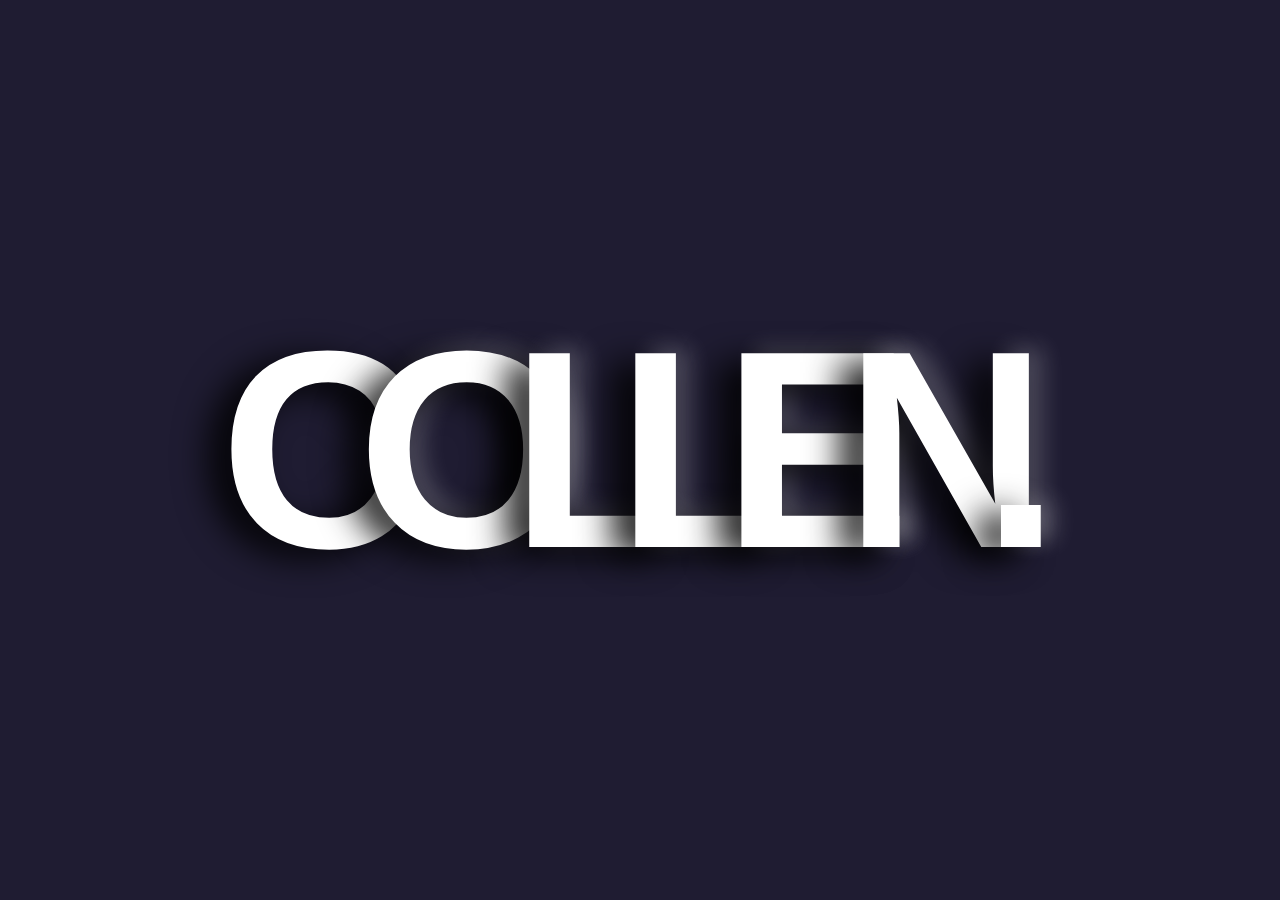
<file: webprojects/pactice_projects/overlap_text/index.html>
<!DOCTYPE html>
<html>
    <head>
        <title>Overlapping Letters</title>
        <link rel="stylesheet" href="style.css">
    </head>
    <body>
        <div>
            <span>C</span>
            <span>O</span>
            <span>L</span>
            <span>L</span>
            <span>E</span>
            <span>N</span>
            <span>.</span>
        </div>
    </body>
</html>
</file>
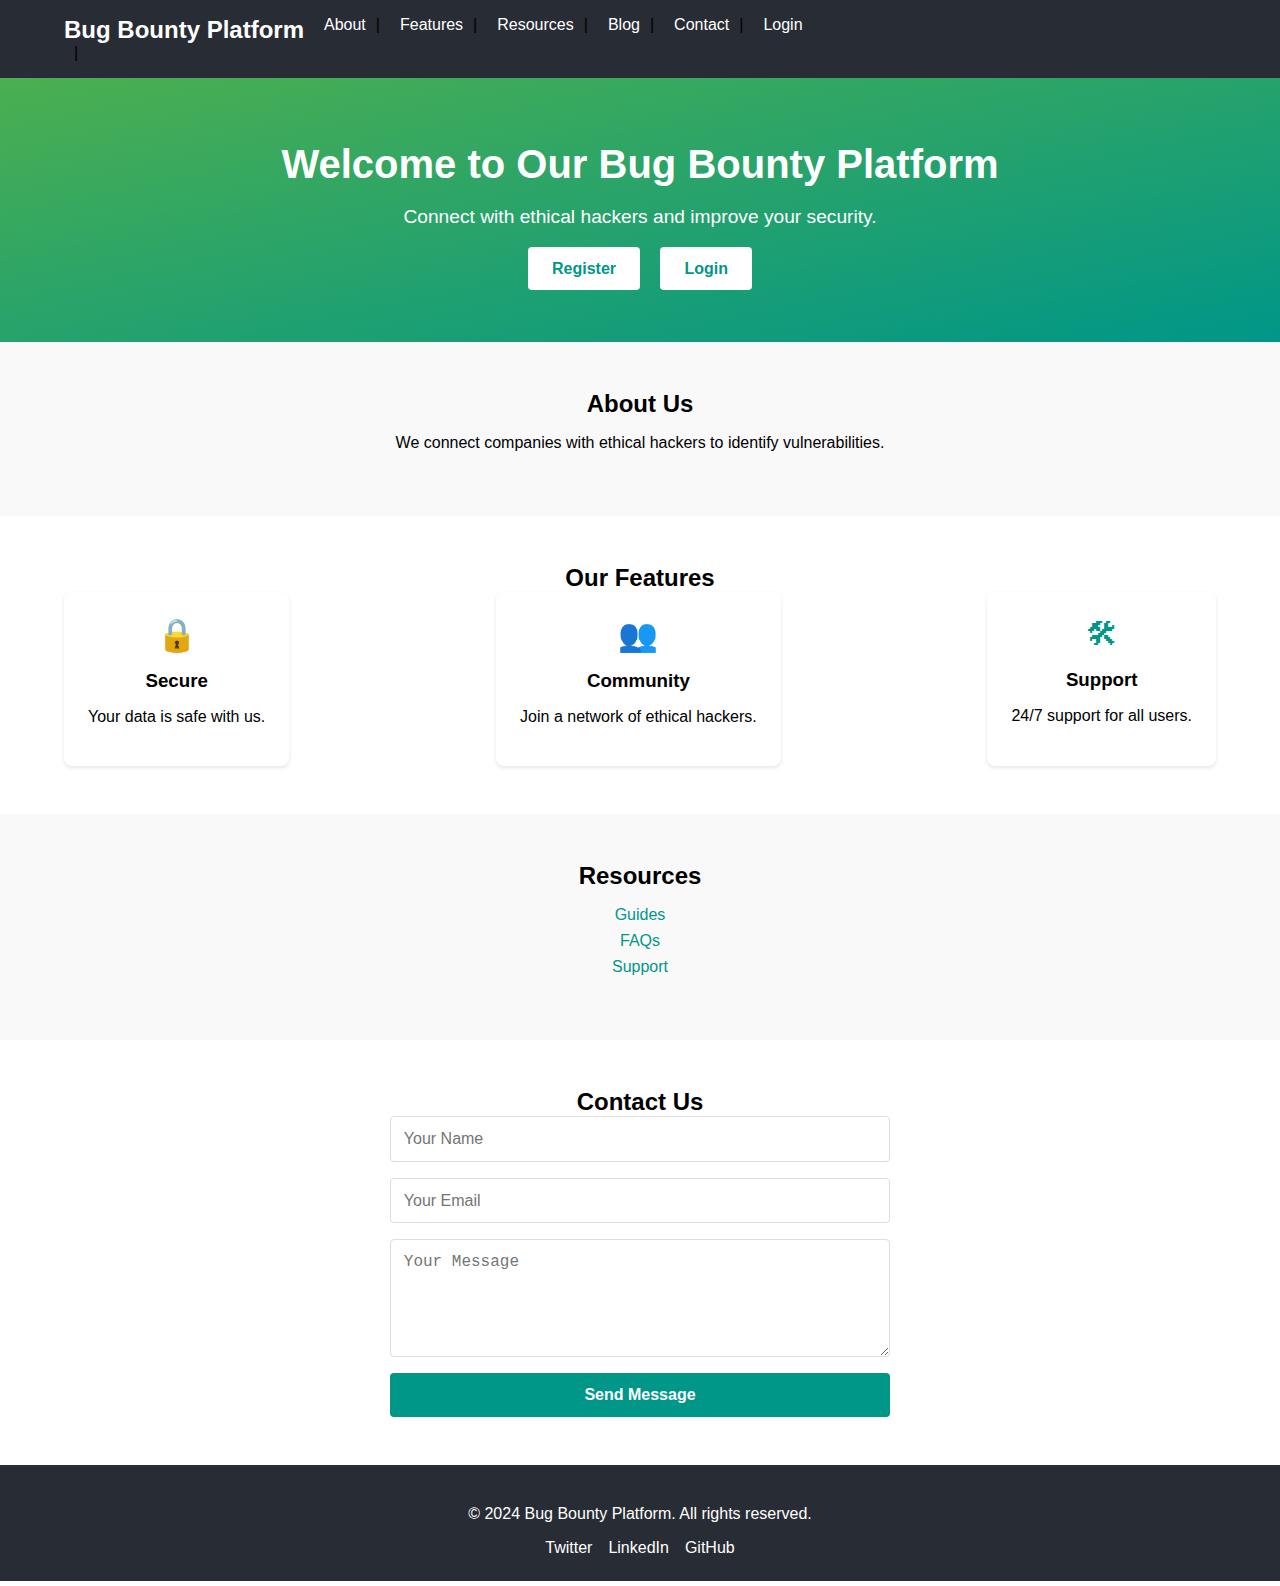
<file: webprojects/pactice_projects/webprojects/CrowdHunting/index.html>
<!DOCTYPE html>
<html lang="en">
<head>
    <meta charset="UTF-8">
    <meta name="viewport" content="width=device-width, initial-scale=1.0">
    <title>Bug Bounty Platform</title>
    <link rel="stylesheet" href="styles.css">
</head>
<body>
    <!-- Main Header -->
    <header id="header">
        <div class="container">
            <nav>
                <ul class="nav-links">
                    <li><h1 class="logo">Bug Bounty Platform</h1></li>
                    <li style="float:right"><a href="#about">About</a></li>
                    <li style="float:right"><a href="#features">Features</a></li>
                    <li style="float:right"><a href="#resources">Resources</a></li>
                    <li style="float:right"><a href="#">Blog</a></li>
                    <li style="float:right"><a href="#contact">Contact</a></li>
                    <li style="float:right"><a href="#">Login</a></li>
                </ul>
            </nav>
        </div>
    </header>

    <!-- Hero Section -->
    <section class="hero">
        <div class="container">
            <h2>Welcome to Our Bug Bounty Platform</h2>
            <p>Connect with ethical hackers and improve your security.</p>
            <div class="cta-buttons">
                <a href="#register" class="btn">Register</a>
                <a href="#login" class="btn">Login</a>
            </div>
        </div>
    </section>

    <!-- About Section -->
    <section id="about" class="about">
        <div class="container">
            <h2>About Us</h2>
            <p>We connect companies with ethical hackers to identify vulnerabilities.</p>
        </div>
    </section>

    <!-- Features Section -->
    <section id="features" class="features">
        <div class="container">
            <h2>Our Features</h2>
            <div class="features-grid">
                <div class="feature-item">
                    <div class="icon">&#128274;</div>
                    <h3>Secure</h3>
                    <p>Your data is safe with us.</p>
                </div>
                <div class="feature-item">
                    <div class="icon">&#128101;</div>
                    <h3>Community</h3>
                    <p>Join a network of ethical hackers.</p>
                </div>
                <div class="feature-item">
                    <div class="icon">&#128736;</div>
                    <h3>Support</h3>
                    <p>24/7 support for all users.</p>
                </div>
            </div>
        </div>
    </section>

    <!-- Resources Section -->
    <section id="resources" class="resources">
        <div class="container">
            <h2>Resources</h2>
            <ul>
                <li><a href="#">Guides</a></li>
                <li><a href="#">FAQs</a></li>
                <li><a href="#">Support</a></li>
            </ul>
        </div>
    </section>

    <!-- Contact Section -->
    <section id="contact" class="contact">
        <div class="container">
            <h2>Contact Us</h2>
            <form>
                <input type="text" placeholder="Your Name" required>
                <input type="email" placeholder="Your Email" required>
                <textarea placeholder="Your Message" rows="5" required></textarea>
                <button type="submit">Send Message</button>
            </form>
        </div>
    </section>

    <!-- Footer -->
    <footer>
        <div class="container">
            <p>&copy; 2024 Bug Bounty Platform. All rights reserved.</p>
            <ul class="social-links">
                <li><a href="#">Twitter</a></li>
                <li><a href="#">LinkedIn</a></li>
                <li><a href="#">GitHub</a></li>
            </ul>
        </div>
    </footer>
</body>
</html>
</file>
<file: webprojects/pactice_projects/overlap_text/style.css>
* {
    margin: 0;
    padding: 0;
    box-sizing: border-box;
    font-family: Verdana, Geneva, Tahoma, sans-serif;
}

body {
    background-color: #1f1c32;
}

div {
    position: absolute;
    top: 50%;
    left: 50%;
    transform: translate(-50%, -50%);
    width: 100%;
    text-align: center;
    color: #fff;
}

div span {
    font-size: 22vw;
    font-weight: 800;
    text-shadow: -0.08em 0.03em 0.12em rgba(0, 0, 0, 0.9);
}

div span:not(:first-child) {
    margin-left: -0.25em; /* Increased overlap */
    text-shadow: -0.08em 0.03em 0.12em rgba(0, 0, 0, 0.9),
                0.05em -0.02em 0.08em rgba(255, 255, 255, 0.2); /* Added second text shadow */
  }
</file>
<file: webprojects/pactice_projects/webprojects/CrowdHunting/styles.css>
/* General Styles */
body {
    font-family: 'Roboto', sans-serif;
    margin: 0;
    padding: 0;
    box-sizing: border-box;
}

.container {
    width: 90%;
    max-width: 1200px;
    margin: 0 auto;
}

h1, h2, h3 {
    margin: 0;
}

/* Header Styles */
#header {
    display: flex;
    justify-content: space-between;
    align-items: center;
    background-color: #282c34;
    padding: 1rem 0;
    position: sticky;
    top: 0;
    z-index: 1000;
}

.logo {
    color: #fff;
    font-size: 1.5rem;
    font-weight: bold;
    margin: 0;
}

/* Large viewport navbar */
.nav-links {
    display: flex; /* Display navigation links horizontally */
    list-style: none;
    margin: 0;
    padding: 0;
}

.nav-links li {
    float: left;
    display: inline;
    margin-right: 20px; /* Adjust spacing between links */
}

.nav-links li:last-child {
    margin-right: 0; /* Remove margin from the last link */
}

.nav-links li:not(:last-child):after {
    content: '|'; /* Add vertical separator */
    margin-left: 10px; /* Adjust separator spacing */
}

.nav-links a {
    color: #fff;
    text-decoration: none;
    font-weight: 500;
}

/* Hero Section */
.hero {
    background: linear-gradient(to bottom right, #4CAF50, #009688);
    color: #fff;
    text-align: center;
    padding: 4rem 0;
}

.hero h2 {
    font-size: 2.5rem;
    margin-bottom: 1rem;
}

.hero p {
    font-size: 1.2rem;
    margin-bottom: 2rem;
}

.cta-buttons .btn {
    background-color: #fff;
    color: #009688;
    padding: 0.8rem 1.5rem;
    text-decoration: none;
    border-radius: 4px;
    font-weight: bold;
    margin: 0 0.5rem;
}

.cta-buttons .btn:hover {
    background-color: #f1f1f1;
}

/* About Section */
.about {
    padding: 3rem 0;
    background-color: #f9f9f9;
    text-align: center;
}

/* Features Section */
.features {
    padding: 3rem 0;
    text-align: center;
}

.features-grid {
    display: flex;
    justify-content: space-between;
    gap: 2rem;
}

.feature-item {
    background-color: #fff;
    padding: 1.5rem;
    border-radius: 8px;
    box-shadow: 0 2px 4px rgba(0, 0, 0, 0.1);
    transition: transform 0.3s;
}

.feature-item:hover {
    transform: translateY(-5px);
}

.icon {
    font-size: 2rem;
    color: #009688;
    margin-bottom: 1rem;
}

/* Resources Section */
.resources {
    padding: 3rem 0;
    background-color: #f9f9f9;
    text-align: center;
}

.resources ul {
    list-style: none;
    padding: 0;
}

.resources li {
    margin: 0.5rem 0;
}

.resources a {
    color: #009688;
    text-decoration: none;
}

.resources a:hover {
    text-decoration: underline;
}

/* Contact Section */
.contact {
    padding: 3rem 0;
    text-align: center;
}

.contact form {
    display: flex;
    flex-direction: column;
    gap: 1rem;
    max-width: 500px;
    margin: 0 auto;
}

.contact input, .contact textarea, .contact button {
    padding: 0.8rem;
    border: 1px solid #ddd;
    border-radius: 4px;
    font-size: 1rem;
}

.contact button {
    background-color: #009688;
    color: #fff;
    font-weight: bold;
    cursor: pointer;
    border: none;
}

.contact button:hover {
    background-color: #00796b;
}

/* Footer */
footer {
    background-color: #282c34;
    color: #fff;
    padding: 1.5rem 0;
    text-align: center;
}

footer .social-links {
    list-style: none;
    display: flex;
    justify-content: center;
    gap: 1rem;
    padding: 0;
    margin: 1rem 0 0;
}

footer .social-links a {
    color: #fff;
    text-decoration: none;
}

footer .social-links a:hover {
    text-decoration: underline;
}
</file>
